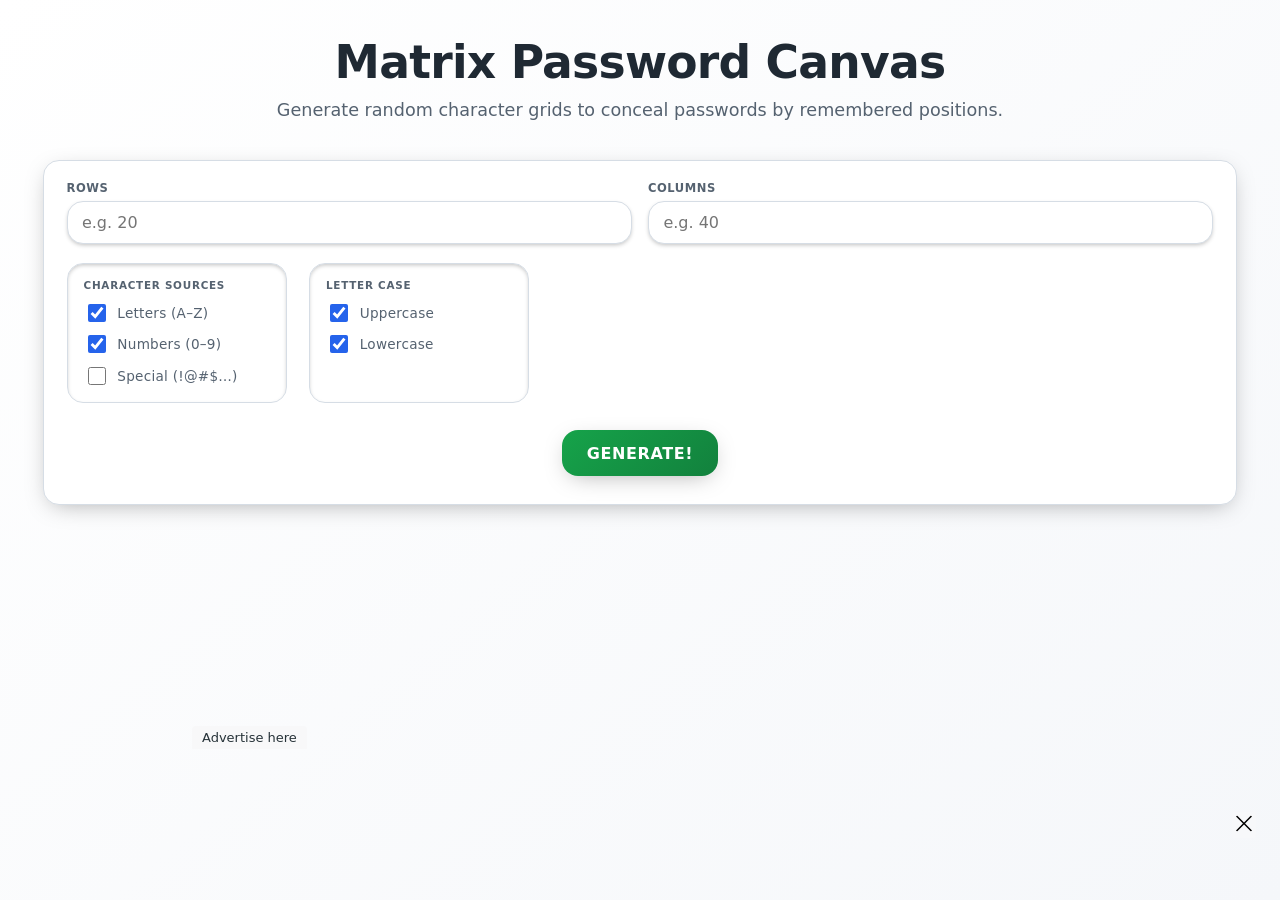
<file: docs/index.html>
<!DOCTYPE html>
<html lang="en">
<head>
<meta charset="UTF-8" />
<title>Matrix Password Canvas</title>
<meta name="viewport" content="width=device-width,initial-scale=1" />
<link rel="stylesheet" href="style.css" />
<script defer src="script.js"></script>
</head>
<body>
<div class="app">
  <header>
    <h1>Matrix Password Canvas</h1>
    <p class="subtitle">Generate random character grids to conceal passwords by remembered positions.</p>
  </header>

  <section id="settings" class="panel">
    <form id="matrixForm" autocomplete="off">
      <div class="row duo">
        <div class="field">
          <label for="rows">Rows</label>
          <input type="number" id="rows" name="rows" min="1" max="500" placeholder="e.g. 20" required />
        </div>
        <div class="field">
          <label for="cols">Columns</label>
          <input type="number" id="cols" name="cols" min="1" max="500" placeholder="e.g. 40" required />
        </div>
      </div>

      <div class="row checks">
        <div class="check-group">
          <span class="group-title">Character Sources</span>
          <label><input type="checkbox" id="letters" checked /> Letters (A–Z)</label>
          <label><input type="checkbox" id="numbers" checked /> Numbers (0–9)</label>
          <label><input type="checkbox" id="specials" /> Special (!@#$…)</label>
        </div>
        <div class="check-group">
          <span class="group-title">Letter Case</span>
          <label><input type="checkbox" id="uppercase" checked /> Uppercase</label>
          <label><input type="checkbox" id="lowercase" checked /> Lowercase</label>
        </div>
      </div>

      <div class="actions">
        <button type="submit" id="generateBtn" class="btn generate">Generate!</button>
        <button type="button" id="resetBtn" class="btn reset hidden">Reset</button>
      </div>
    </form>
  </section>

  <main id="outputArea"></main>
</div>
</body>

<!-- BEGIN AADS AD UNIT 2433531 -->

<div style="position: absolute; z-index: 99999">
      <input autocomplete="off" type="checkbox" id="aadsstickymnqi1n9i" hidden />
      <div style="padding-top: 0; padding-bottom: auto;">
        <div style="width:100%;height:auto;position:fixed;text-align:center;font-size:0;bottom:0;left:0;right:0;margin:auto">
          <label for="aadsstickymnqi1n9i" style="top: 50%;transform: translateY(-50%);right:24px;; position: absolute;border-radius: 4px; background: rgba(248, 248, 249, 0.70); padding: 4px;z-index: 99999;cursor:pointer">
            <svg fill="#000000" height="16px" width="16px" xmlns="http://www.w3.org/2000/svg" viewBox="0 0 490 490">
              <polygon points="456.851,0 245,212.564 33.149,0 0.708,32.337 212.669,245.004 0.708,457.678 33.149,490 245,277.443 456.851,490 489.292,457.678 277.331,245.004 489.292,32.337 "/>
            </svg>
          </label>
          <div id="frame" style="width: 100%;margin: auto;position: relative; z-index: 99998;">
                          <div style="width: 70%;margin:auto;text-align:left;position: absolute;left: 0;right: 0; top:-24px">
                            <a style="display:inline-block;font-size: 13px;color: #263238;padding: 4px 10px;background: #F8F8F9;text-decoration: none; border-radius: 4px 4px 0 0;"
                              id="frame-link"
                              target="_blank"
                              href="https://aads.com/campaigns/new?source_id=2433531&source_type=ad_unit&partner=2433531">
                              Advertise here
                            </a>
                          </div>
                        <iframe data-aa=2433531 src=//acceptable.a-ads.com/2433531/?size=Adaptive style='border:0; padding:0; width:70%; height:auto; overflow:hidden; margin: auto'></iframe>
                    </div>
        </div>
        <style>
      #aadsstickymnqi1n9i:checked + div {
        display: none;
      }
    </style>
    </div></div>

<!-- END AADS AD UNIT 2433531 -->
  
</html>
</file>
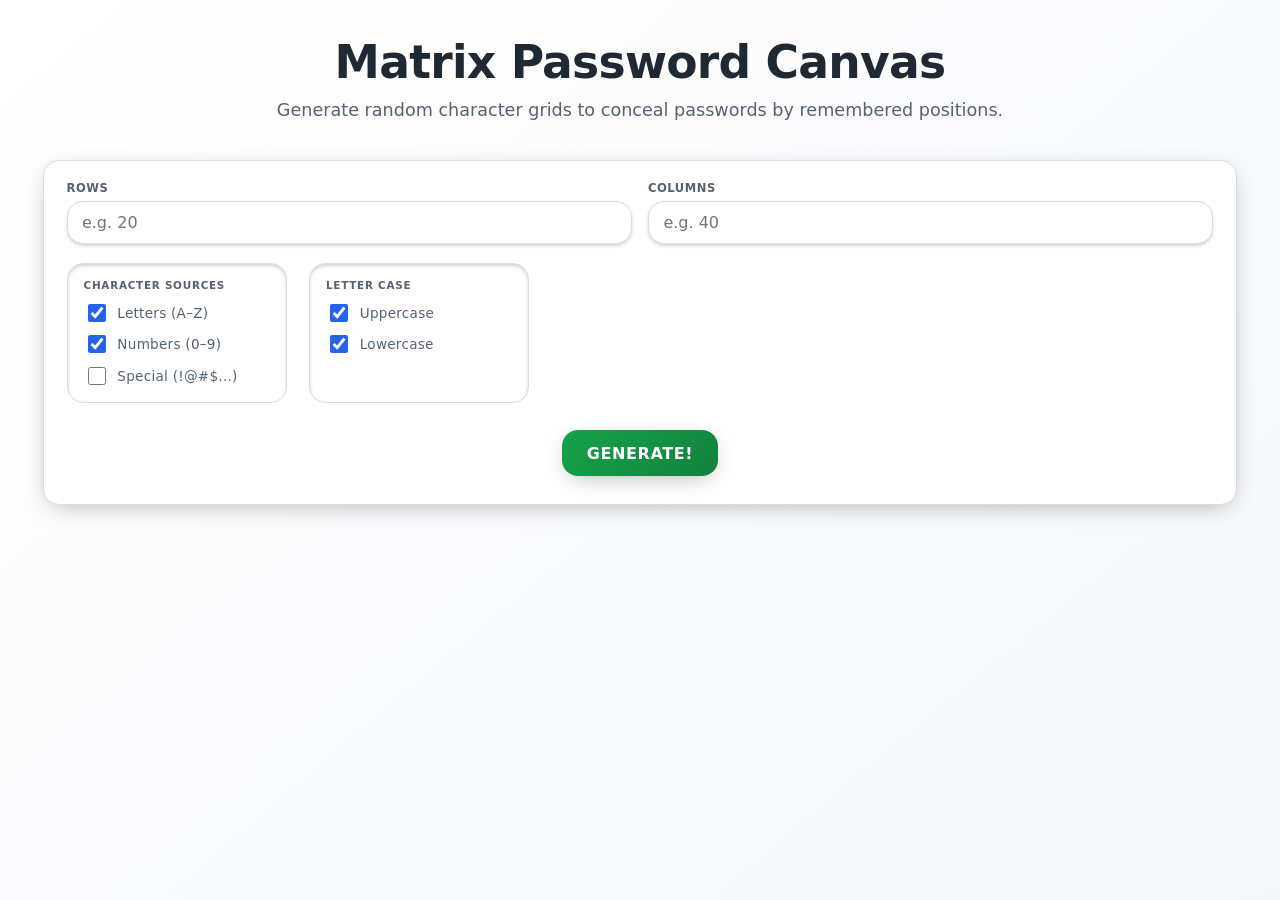
<file: Source_code/index.html>
<!DOCTYPE html>
<html lang="en">
<head>
<meta charset="UTF-8" />
<title>Matrix Password Canvas</title>
<meta name="viewport" content="width=device-width,initial-scale=1" />
<link rel="stylesheet" href="style.css" />
<script defer src="script.js"></script>
</head>
<body>
<div class="app">
  <header>
    <h1>Matrix Password Canvas</h1>
    <p class="subtitle">Generate random character grids to conceal passwords by remembered positions.</p>
  </header>

  <section id="settings" class="panel">
    <form id="matrixForm" autocomplete="off">
      <div class="row duo">
        <div class="field">
          <label for="rows">Rows</label>
          <input type="number" id="rows" name="rows" min="1" max="500" placeholder="e.g. 20" required />
        </div>
        <div class="field">
          <label for="cols">Columns</label>
          <input type="number" id="cols" name="cols" min="1" max="500" placeholder="e.g. 40" required />
        </div>
      </div>

      <div class="row checks">
        <div class="check-group">
          <span class="group-title">Character Sources</span>
          <label><input type="checkbox" id="letters" checked /> Letters (A–Z)</label>
          <label><input type="checkbox" id="numbers" checked /> Numbers (0–9)</label>
          <label><input type="checkbox" id="specials" /> Special (!@#$…)</label>
        </div>
        <div class="check-group">
          <span class="group-title">Letter Case</span>
          <label><input type="checkbox" id="uppercase" checked /> Uppercase</label>
          <label><input type="checkbox" id="lowercase" checked /> Lowercase</label>
        </div>
      </div>

      <div class="actions">
        <button type="submit" id="generateBtn" class="btn generate">Generate!</button>
        <button type="button" id="resetBtn" class="btn reset hidden">Reset</button>
      </div>
    </form>
  </section>

  <main id="outputArea"></main>

  <footer>
    
  </footer>
</div>
</body>
</html>
</file>
<file: docs/style.css>
:root {
  --radius: 16px;
  --max-width: 1250px;
  --font: system-ui,-apple-system,"Segoe UI",Roboto,Helvetica,Arial,sans-serif;
  --mono: ui-monospace,SFMono-Regular,Menlo,Consolas,"Liberation Mono",monospace;
  --transition: 0.18s ease;
  --shadow-sm: 0 2px 4px -1px rgba(0,0,0,0.25);
  --shadow: 0 6px 24px -8px rgba(0,0,0,0.35);
  --grid-gap: 4px;
}

@media (prefers-color-scheme: light) {
  :root {
    --bg: #f5f7fa;
    --bg-alt: #ffffff;
    --panel: #ffffff;
    --text: #1f2933;
    --text-dim: #556270;
    --border: #d6dde5;
    --accent: #2563eb;
    --accent-ring: rgba(37,99,235,0.35);
    --green: #16a34a;
    --green-hover: #12813d;
    --orange: #ea580c;
    --orange-hover: #c94c0a;
    --grid-bg: #eef2f6;
    --cell-border: #cfd8e0;
    --cell-bg: #ffffff;
    --cell-hover: #2563eb;
    --danger: #dc2626;
  }
}

@media (prefers-color-scheme: dark) {
  :root {
    --bg: #12181e;
    --bg-alt: #1d252c;
    --panel: #222c34;
    --text: #e5edf3;
    --text-dim: #96a9b9;
    --border: #2e3a46;
    --accent: #3b82f6;
    --accent-ring: rgba(59,130,246,0.4);
    --green: #22c55e;
    --green-hover: #16a34a;
    --orange: #f97316;
    --orange-hover: #ea580c;
    --grid-bg: #1a2229;
    --cell-border: #364652;
    --cell-bg: #1f272e;
    --cell-hover: #3b82f6;
    --danger: #ef4444;
  }
}

* { box-sizing: border-box; }
html, body { height: 100%; }
body {
  margin: 0;
  font-family: var(--font);
  background: linear-gradient(140deg,var(--bg-alt),var(--bg));
  color: var(--text);
  -webkit-font-smoothing: antialiased;
  padding-bottom: 120px;
}

.app {
  max-width: var(--max-width);
  margin: 0 auto;
  padding: clamp(1rem,2.2vw,2.3rem);
  display: flex;
  flex-direction: column;
  gap: 1.4rem;
  min-height: 100dvh;
}

header {
  text-align: center;
  padding: 0.5rem 1rem 1.1rem;
  border-radius: var(--radius);
}

h1 {
  margin: 0;
  font-size: clamp(2rem,5vw,2.85rem);
  letter-spacing: -0.75px;
}

.subtitle {
  margin: 0.7rem 0 0;
  font-size: clamp(0.9rem,1.9vw,1.1rem);
  color: var(--text-dim);
}

.panel {
  background: var(--panel);
  border: 1px solid var(--border);
  border-radius: var(--radius);
  padding: 1.2rem 1.4rem 1.7rem;
  box-shadow: var(--shadow);
  display: flex;
  flex-direction: column;
  gap: 1.2rem;
}

form { display: flex; flex-direction: column; gap: 1.2rem; }

.row.duo {
  display: flex;
  gap: 1rem;
  flex-wrap: wrap;
}

.field {
  flex: 1 1 220px;
  display: flex;
  flex-direction: column;
  gap: 0.4rem;
}

label {
  font-size: 0.72rem;
  font-weight: 600;
  letter-spacing: 0.55px;
  text-transform: uppercase;
  color: var(--text-dim);
}

input[type="number"] {
  font: inherit;
  padding: 0.7rem 0.9rem;
  border: 1px solid var(--border);
  border-radius: var(--radius);
  background: var(--bg-alt);
  color: var(--text);
  box-shadow: var(--shadow-sm);
  outline: none;
  transition: var(--transition);
}

input[type="number"]:focus {
  border-color: var(--accent);
  box-shadow: 0 0 0 4px var(--accent-ring);
}

.row.checks {
  display: flex;
  flex-wrap: wrap;
  gap: 1.4rem;
}

.check-group {
  display: flex;
  flex-direction: column;
  gap: 0.45rem;
  min-width: 220px;
  background: var(--bg-alt);
  border: 1px solid var(--border);
  border-radius: var(--radius);
  padding: 0.9rem 1rem;
  box-shadow: var(--shadow-sm) inset;
}

.group-title {
  font-size: 0.65rem;
  font-weight: 700;
  text-transform: uppercase;
  letter-spacing: 0.75px;
  color: var(--text-dim);
  margin-bottom: 0.2rem;
}

.check-group label {
  font-size: 0.85rem;
  font-weight: 500;
  text-transform: none;
  letter-spacing: 0.25px;
  display: flex;
  align-items: center;
  gap: 0.55rem;
  cursor: pointer;
}

.check-group input[type="checkbox"] {
  width: 18px;
  height: 18px;
  accent-color: var(--accent);
  cursor: pointer;
}

.actions {
  display: flex;
  justify-content: center;
  gap: 1rem;
  margin-top: 0.5rem;
}

.btn {
  font: inherit;
  font-weight: 650;
  letter-spacing: 0.6px;
  text-transform: uppercase;
  padding: 0.85rem 1.55rem;
  border-radius: var(--radius);
  border: none;
  cursor: pointer;
  color: #fff;
  position: relative;
  transition: var(--transition);
  display: inline-flex;
  align-items: center;
  gap: 0.55rem;
  box-shadow: var(--shadow);
}

.btn.generate { background: linear-gradient(135deg,var(--green),var(--green-hover)); }
.btn.generate:hover { filter: brightness(1.06); }
.btn.reset { background: linear-gradient(135deg,var(--orange),var(--orange-hover)); }
.btn.reset:hover { filter: brightness(1.06); }
.btn:active { transform: translateY(1px); }

.hidden { display: none !important; }

#outputArea { display: flex; flex-direction: column; gap: 1.3rem; }

.matrix-wrapper {
  background: var(--panel);
  border: 1px solid var(--border);
  border-radius: var(--radius);
  padding: 1.05rem 1.1rem 1.25rem;
  box-shadow: var(--shadow);
  display: flex;
  flex-direction: column;
  gap: 0.85rem;
  animation: fadeIn 0.4s ease;
}

.matrix-header {
  display: flex;
  justify-content: space-between;
  align-items: flex-start;
  gap: 0.9rem;
  flex-wrap: wrap;
}

.matrix-title {
  font-size: 1rem;
  margin: 0;
  font-weight: 700;
  letter-spacing: 0.4px;
  display: flex;
  align-items: center;
  gap: 0.6rem;
}

.badge {
  background: var(--accent);
  color: #fff;
  font-size: 0.65rem;
  font-weight: 700;
  padding: 0.25rem 0.7rem;
  border-radius: 999px;
  letter-spacing: 0.6px;
  box-shadow: var(--shadow-sm);
}

.copy-btn {
  font: inherit;
  font-size: 0.72rem;
  font-weight: 600;
  text-transform: uppercase;
  padding: 0.55rem 0.95rem;
  background: var(--accent);
  color: #fff;
  border: none;
  border-radius: var(--radius);
  cursor: pointer;
  letter-spacing: 0.5px;
  box-shadow: var(--shadow-sm);
  transition: var(--transition);
}
.copy-btn:hover { filter: brightness(1.08); }
.copy-btn:active { transform: translateY(1px); }

.matrix-meta {
  font-size: 0.7rem;
  color: var(--text-dim);
  letter-spacing: 0.4px;
  display: flex;
  gap: 0.75rem;
  flex-wrap: wrap;
}

.meta-item {
  background: var(--bg-alt);
  padding: 0.35rem 0.75rem;
  border: 1px solid var(--border);
  border-radius: 999px;
  font-weight: 500;
  font-size: 0.7rem;
  letter-spacing: 0.3px;
}

.matrix-scroll {
  background: var(--grid-bg);
  border: 1px solid var(--border);
  border-radius: var(--radius);
  padding: 0.75rem;
  position: relative;
  max-height: 65vh;
  overflow: auto;
}

.matrix-grid {
  display: grid;
  gap: var(--grid-gap);
  align-content: start;
}

.cell {
  display: flex;
  align-items: center;
  justify-content: center;
  font-family: var(--mono);
  font-weight: 600;
  background: var(--cell-bg);
  border: 1px solid var(--cell-border);
  border-radius: 6px;
  line-height: 1;
  user-select: none;
  font-size: 0.78rem;
  width: var(--cell-size);
  height: var(--cell-size);
  min-width: var(--cell-size);
  aspect-ratio: 1 / 1;
  box-shadow: inset 0 1px 2px rgba(0,0,0,0.15);
  transition: background 0.15s, color 0.15s;
}

.cell:hover {
  background: var(--cell-hover);
  color: #fff;
}

.matrix-scroll::-webkit-scrollbar {
  width: 10px;
  height: 10px;
}
.matrix-scroll::-webkit-scrollbar-track { background: transparent; }
.matrix-scroll::-webkit-scrollbar-thumb {
  background: var(--border);
  border-radius: 999px;
}

footer {
  margin-top: auto;
  font-size: 0.7rem;
  opacity: 0.65;
  text-align: center;
  padding: 1rem 0 0.3rem;
}

@keyframes fadeIn {
  from { opacity: 0; transform: translateY(8px); }
  to { opacity: 1; transform: translateY(0); }
}

@keyframes shake {
  0%,100% { transform: translateX(0); }
  20% { transform: translateX(-6px); }
  40% { transform: translateX(6px); }
  60% { transform: translateX(-4px); }
  80% { transform: translateX(4px); }
}

input.invalid {
  animation: shake 0.4s ease;
  border-color: var(--danger);
  box-shadow: 0 0 0 4px rgba(220,38,38,0.35);
}

/* Responsive */
@media (max-width: 780px) {
  .row.duo { flex-direction: column; }
  .check-group { flex: 1 1 100%; }
  .matrix-header { flex-direction: column; align-items: stretch; }
  .cell { font-size: 0.68rem; }
}
</file>
<file: Source_code/style.css>
:root {
  --radius: 16px;
  --max-width: 1250px;
  --font: system-ui,-apple-system,"Segoe UI",Roboto,Helvetica,Arial,sans-serif;
  --mono: ui-monospace,SFMono-Regular,Menlo,Consolas,"Liberation Mono",monospace;
  --transition: 0.18s ease;
  --shadow-sm: 0 2px 4px -1px rgba(0,0,0,0.25);
  --shadow: 0 6px 24px -8px rgba(0,0,0,0.35);
  --grid-gap: 4px;
}

@media (prefers-color-scheme: light) {
  :root {
    --bg: #f5f7fa;
    --bg-alt: #ffffff;
    --panel: #ffffff;
    --text: #1f2933;
    --text-dim: #556270;
    --border: #d6dde5;
    --accent: #2563eb;
    --accent-ring: rgba(37,99,235,0.35);
    --green: #16a34a;
    --green-hover: #12813d;
    --orange: #ea580c;
    --orange-hover: #c94c0a;
    --grid-bg: #eef2f6;
    --cell-border: #cfd8e0;
    --cell-bg: #ffffff;
    --cell-hover: #2563eb;
    --danger: #dc2626;
  }
}

@media (prefers-color-scheme: dark) {
  :root {
    --bg: #12181e;
    --bg-alt: #1d252c;
    --panel: #222c34;
    --text: #e5edf3;
    --text-dim: #96a9b9;
    --border: #2e3a46;
    --accent: #3b82f6;
    --accent-ring: rgba(59,130,246,0.4);
    --green: #22c55e;
    --green-hover: #16a34a;
    --orange: #f97316;
    --orange-hover: #ea580c;
    --grid-bg: #1a2229;
    --cell-border: #364652;
    --cell-bg: #1f272e;
    --cell-hover: #3b82f6;
    --danger: #ef4444;
  }
}

* { box-sizing: border-box; }
html, body { height: 100%; }
body {
  margin: 0;
  font-family: var(--font);
  background: linear-gradient(140deg,var(--bg-alt),var(--bg));
  color: var(--text);
  -webkit-font-smoothing: antialiased;
}

.app {
  max-width: var(--max-width);
  margin: 0 auto;
  padding: clamp(1rem,2.2vw,2.3rem);
  display: flex;
  flex-direction: column;
  gap: 1.4rem;
  min-height: 100dvh;
}

header {
  text-align: center;
  padding: 0.5rem 1rem 1.1rem;
  border-radius: var(--radius);
}

h1 {
  margin: 0;
  font-size: clamp(2rem,5vw,2.85rem);
  letter-spacing: -0.75px;
}

.subtitle {
  margin: 0.7rem 0 0;
  font-size: clamp(0.9rem,1.9vw,1.1rem);
  color: var(--text-dim);
}

.panel {
  background: var(--panel);
  border: 1px solid var(--border);
  border-radius: var(--radius);
  padding: 1.2rem 1.4rem 1.7rem;
  box-shadow: var(--shadow);
  display: flex;
  flex-direction: column;
  gap: 1.2rem;
}

form { display: flex; flex-direction: column; gap: 1.2rem; }

.row.duo {
  display: flex;
  gap: 1rem;
  flex-wrap: wrap;
}

.field {
  flex: 1 1 220px;
  display: flex;
  flex-direction: column;
  gap: 0.4rem;
}

label {
  font-size: 0.72rem;
  font-weight: 600;
  letter-spacing: 0.55px;
  text-transform: uppercase;
  color: var(--text-dim);
}

input[type="number"] {
  font: inherit;
  padding: 0.7rem 0.9rem;
  border: 1px solid var(--border);
  border-radius: var(--radius);
  background: var(--bg-alt);
  color: var(--text);
  box-shadow: var(--shadow-sm);
  outline: none;
  transition: var(--transition);
}

input[type="number"]:focus {
  border-color: var(--accent);
  box-shadow: 0 0 0 4px var(--accent-ring);
}

.row.checks {
  display: flex;
  flex-wrap: wrap;
  gap: 1.4rem;
}

.check-group {
  display: flex;
  flex-direction: column;
  gap: 0.45rem;
  min-width: 220px;
  background: var(--bg-alt);
  border: 1px solid var(--border);
  border-radius: var(--radius);
  padding: 0.9rem 1rem;
  box-shadow: var(--shadow-sm) inset;
}

.group-title {
  font-size: 0.65rem;
  font-weight: 700;
  text-transform: uppercase;
  letter-spacing: 0.75px;
  color: var(--text-dim);
  margin-bottom: 0.2rem;
}

.check-group label {
  font-size: 0.85rem;
  font-weight: 500;
  text-transform: none;
  letter-spacing: 0.25px;
  display: flex;
  align-items: center;
  gap: 0.55rem;
  cursor: pointer;
}

.check-group input[type="checkbox"] {
  width: 18px;
  height: 18px;
  accent-color: var(--accent);
  cursor: pointer;
}

.actions {
  display: flex;
  justify-content: center;
  gap: 1rem;
  margin-top: 0.5rem;
}

.btn {
  font: inherit;
  font-weight: 650;
  letter-spacing: 0.6px;
  text-transform: uppercase;
  padding: 0.85rem 1.55rem;
  border-radius: var(--radius);
  border: none;
  cursor: pointer;
  color: #fff;
  position: relative;
  transition: var(--transition);
  display: inline-flex;
  align-items: center;
  gap: 0.55rem;
  box-shadow: var(--shadow);
}

.btn.generate { background: linear-gradient(135deg,var(--green),var(--green-hover)); }
.btn.generate:hover { filter: brightness(1.06); }
.btn.reset { background: linear-gradient(135deg,var(--orange),var(--orange-hover)); }
.btn.reset:hover { filter: brightness(1.06); }
.btn:active { transform: translateY(1px); }

.hidden { display: none !important; }

#outputArea { display: flex; flex-direction: column; gap: 1.3rem; }

.matrix-wrapper {
  background: var(--panel);
  border: 1px solid var(--border);
  border-radius: var(--radius);
  padding: 1.05rem 1.1rem 1.25rem;
  box-shadow: var(--shadow);
  display: flex;
  flex-direction: column;
  gap: 0.85rem;
  animation: fadeIn 0.4s ease;
}

.matrix-header {
  display: flex;
  justify-content: space-between;
  align-items: flex-start;
  gap: 0.9rem;
  flex-wrap: wrap;
}

.matrix-title {
  font-size: 1rem;
  margin: 0;
  font-weight: 700;
  letter-spacing: 0.4px;
  display: flex;
  align-items: center;
  gap: 0.6rem;
}

.badge {
  background: var(--accent);
  color: #fff;
  font-size: 0.65rem;
  font-weight: 700;
  padding: 0.25rem 0.7rem;
  border-radius: 999px;
  letter-spacing: 0.6px;
  box-shadow: var(--shadow-sm);
}

.copy-btn {
  font: inherit;
  font-size: 0.72rem;
  font-weight: 600;
  text-transform: uppercase;
  padding: 0.55rem 0.95rem;
  background: var(--accent);
  color: #fff;
  border: none;
  border-radius: var(--radius);
  cursor: pointer;
  letter-spacing: 0.5px;
  box-shadow: var(--shadow-sm);
  transition: var(--transition);
}
.copy-btn:hover { filter: brightness(1.08); }
.copy-btn:active { transform: translateY(1px); }

.matrix-meta {
  font-size: 0.7rem;
  color: var(--text-dim);
  letter-spacing: 0.4px;
  display: flex;
  gap: 0.75rem;
  flex-wrap: wrap;
}

.meta-item {
  background: var(--bg-alt);
  padding: 0.35rem 0.75rem;
  border: 1px solid var(--border);
  border-radius: 999px;
  font-weight: 500;
  font-size: 0.7rem;
  letter-spacing: 0.3px;
}

.matrix-scroll {
  background: var(--grid-bg);
  border: 1px solid var(--border);
  border-radius: var(--radius);
  padding: 0.75rem;
  position: relative;
  max-height: 65vh;
  overflow: auto;
}

.matrix-grid {
  display: grid;
  gap: var(--grid-gap);
  align-content: start;
}

.cell {
  display: flex;
  align-items: center;
  justify-content: center;
  font-family: var(--mono);
  font-weight: 600;
  background: var(--cell-bg);
  border: 1px solid var(--cell-border);
  border-radius: 6px;
  line-height: 1;
  user-select: none;
  font-size: 0.78rem;
  width: var(--cell-size);
  height: var(--cell-size);
  min-width: var(--cell-size);
  aspect-ratio: 1 / 1;
  box-shadow: inset 0 1px 2px rgba(0,0,0,0.15);
  transition: background 0.15s, color 0.15s;
}

.cell:hover {
  background: var(--cell-hover);
  color: #fff;
}

.matrix-scroll::-webkit-scrollbar {
  width: 10px;
  height: 10px;
}
.matrix-scroll::-webkit-scrollbar-track { background: transparent; }
.matrix-scroll::-webkit-scrollbar-thumb {
  background: var(--border);
  border-radius: 999px;
}

footer {
  margin-top: auto;
  font-size: 0.7rem;
  opacity: 0.65;
  text-align: center;
  padding: 1rem 0 0.3rem;
}

@keyframes fadeIn {
  from { opacity: 0; transform: translateY(8px); }
  to { opacity: 1; transform: translateY(0); }
}

@keyframes shake {
  0%,100% { transform: translateX(0); }
  20% { transform: translateX(-6px); }
  40% { transform: translateX(6px); }
  60% { transform: translateX(-4px); }
  80% { transform: translateX(4px); }
}

input.invalid {
  animation: shake 0.4s ease;
  border-color: var(--danger);
  box-shadow: 0 0 0 4px rgba(220,38,38,0.35);
}

/* Responsive */
@media (max-width: 780px) {
  .row.duo { flex-direction: column; }
  .check-group { flex: 1 1 100%; }
  .matrix-header { flex-direction: column; align-items: stretch; }
  .cell { font-size: 0.68rem; }
}
</file>
